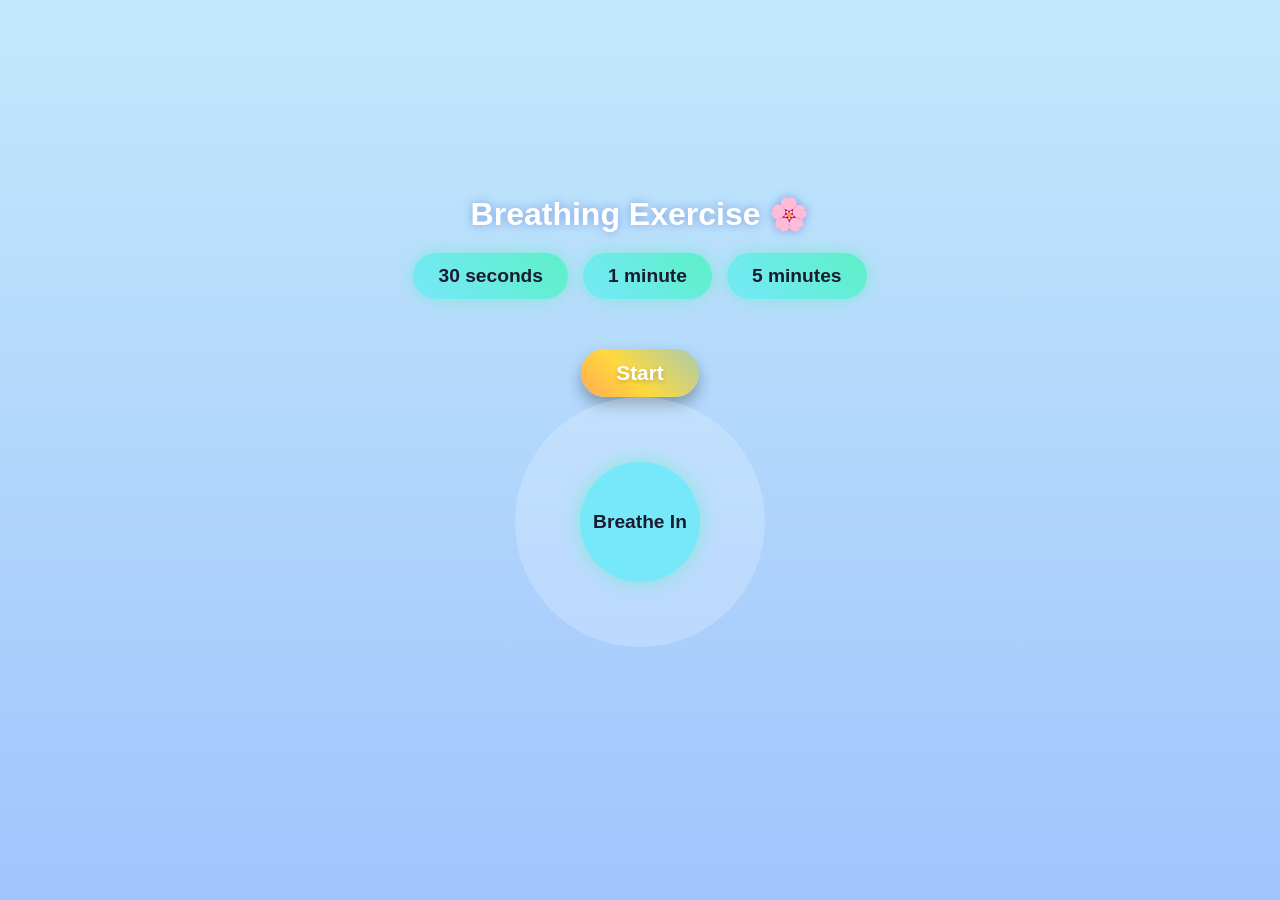
<file: mp2_web/static/games/breathing.html>
<!DOCTYPE html>
<html lang="en">
<head>
<meta charset="UTF-8">
<meta name="viewport" content="width=device-width, initial-scale=1.0">
<title>Breathing Exercise 🌸</title>
<style>
  body {
    margin: 0;
    font-family: "Poppins", sans-serif;
    display: flex;
    flex-direction: column;
    align-items: center;
    justify-content: center;
    background: linear-gradient(to top, #a1c4fd, #c2e9fb);
    height: 100vh;
    overflow: hidden;
  }

  h1 {
    font-size: 2em;
    color: #fff;
    text-shadow: 0 0 10px #7a9ee0;
    margin-bottom: 20px;
    text-align: center;
  }

  #options {
    display: flex;
    gap: 15px;
    margin-bottom: 30px;
  }

  .optionBtn {
    padding: 12px 25px;
    font-size: 1.2em;
    font-weight: 600;
    border: none;
    border-radius: 30px;
    background: linear-gradient(45deg, #76e8fa, #5cf0c6);
    color: #1b1b2f;
    cursor: pointer;
    box-shadow: 0 0 15px rgba(92, 240, 198, 0.6);
    transition: 0.3s;
  }

  .optionBtn:hover {
    transform: scale(1.1);
  }

  #circleContainer {
    width: 250px;
    height: 250px;
    display: flex;
    align-items: center;
    justify-content: center;
    border-radius: 50%;
    background: rgba(255,255,255,0.2);
    position: relative;
  }

 #circle {
  width: 100px;
  height: 100px;
  background: #76e8fa;
  border-radius: 50%;
  transition: all 4s ease-in-out;
  display: flex;
  align-items: center;
  justify-content: center;
  font-size: 1.2em;
  color: #1b1b2f;
  font-weight: bold;
  box-shadow: 0 0 20px rgba(92, 240, 198,0.6);
  text-align: center; /* ensure text is centered */
  line-height: normal; /* remove fixed line-height */
  padding: 10px; /* optional: gives space inside circle */
}


  #timerText {
    margin-top: 20px;
    font-size: 1.5em;
    color: #fff;
    text-shadow: 0 0 10px #5cf0c6;
  }

  #startBtn {
    margin-top: 20px;
    padding: 12px 35px;
    font-size: 1.3em;
    font-weight: 700;
    border: none;
    border-radius: 50px;
    background: linear-gradient(45deg, #ff6b6b, #ffd93d, #6bc1ff, #ff6b6b);
    background-size: 300% 300%;
    color: #fff;
    cursor: pointer;
    box-shadow: 0 8px 15px rgba(0,0,0,0.3);
    transition: 0.3s;
    text-shadow: 0 2px 5px rgba(0,0,0,0.2);
    animation: gradientAnimation 5s ease infinite;
  }

  #startBtn:hover {
    transform: scale(1.1);
    box-shadow: 0 12px 20px rgba(0,0,0,0.4);
  }

  @keyframes gradientAnimation {
    0% { background-position: 0% 50%; }
    50% { background-position: 100% 50%; }
    100% { background-position: 0% 50%; }
  }

  #message {
    margin-top: 20px;
    font-size: 1.2em;
    font-weight: bold;
    color: #fff;
    text-align: center;
    min-height: 40px;
    text-shadow: 0 0 10px #7a9ee0;
  }
</style>
</head>
<body>

<h1>Breathing Exercise 🌸</h1>
<div id="options">
  <button class="optionBtn" data-time="30">30 seconds</button>
  <button class="optionBtn" data-time="60">1 minute</button>
  <button class="optionBtn" data-time="300">5 minutes</button>
</div>
<button id="startBtn">Start</button>

<div id="circleContainer">
  <div id="circle">Breathe In</div>
</div>

<div id="timerText"></div>
<div id="message"></div>

<script>
const options = document.querySelectorAll(".optionBtn");
const startBtn = document.getElementById("startBtn");
const circle = document.getElementById("circle");
const timerText = document.getElementById("timerText");
const message = document.getElementById("message");

let totalTime = 30;
let interval;

options.forEach(btn => {
  btn.addEventListener("click", () => {
    totalTime = parseInt(btn.dataset.time);
    message.textContent = `Selected ${btn.textContent}. Click Start to begin.`;
  });
});

function startBreathing() {
  startBtn.disabled = true;
  let timeLeft = totalTime;
  timerText.textContent = `Time Left: ${timeLeft}s`;
  message.textContent = "Follow the circle to breathe slowly...";

  let breatheIn = true; // start with breathe in
  circle.style.width = "100px";
  circle.style.height = "100px";
  circle.textContent = "Breathe In";

  interval = setInterval(() => {
    // Toggle circle size for inhale/exhale
    if(breatheIn){
      circle.style.width = "200px";
      circle.style.height = "200px";
      circle.textContent = "Breathe Out";
      breatheIn = false;
    } else {
      circle.style.width = "100px";
      circle.style.height = "100px";
      circle.textContent = "Breathe In";
      breatheIn = true;
    }

    timeLeft -= 4; // each cycle 4s approx
    if(timeLeft <= 0){
      clearInterval(interval);
      timerText.textContent = "Time's Up!";
      circle.style.width = "100px";
      circle.style.height = "100px";
      circle.textContent = "";
      message.textContent = "✨ Great job! Feel relaxed and calm. ✨";
      startBtn.disabled = false;
    } else {
      timerText.textContent = `Time Left: ${timeLeft}s`;
    }
  }, 4000);
}

startBtn.addEventListener("click", startBreathing);
</script>

</body>
</html>
</file>
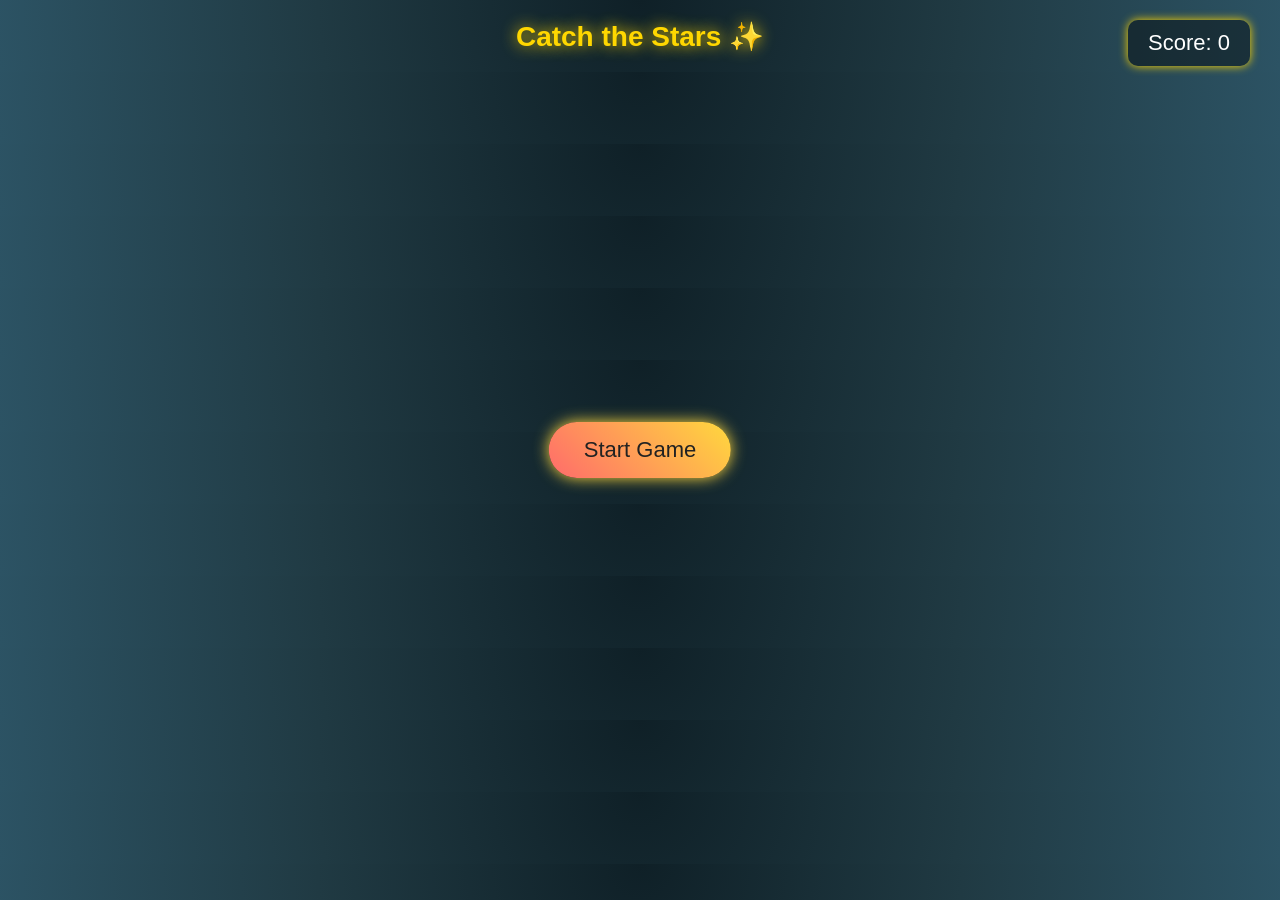
<file: mp2_web/static/games/catch_star.html>
<!DOCTYPE html>
<html lang="en">
<head>
  <meta charset="UTF-8">
  <meta name="viewport" content="width=device-width, initial-scale=1.0">
  <title>Catch the Stars ✨</title>
  <style>
    body {
      margin: 0;
      overflow: hidden;
      background: radial-gradient(circle at top, #0f2027, #203a43, #2c5364);
      font-family: 'Poppins', sans-serif;
      color: white;
      text-align: center;
    }

    h1 {
      margin-top: 20px;
      font-size: 28px;
      color: #ffd700;
      text-shadow: 0 0 15px #ffd700;
    }

    #score {
      position: absolute;
      top: 20px;
      right: 30px;
      font-size: 22px;
      background: rgba(0, 0, 0, 0.4);
      padding: 10px 20px;
      border-radius: 10px;
      box-shadow: 0 0 10px #ffd700;
    }

    #startBtn {
      position: absolute;
      top: 50%;
      left: 50%;
      transform: translate(-50%, -50%);
      background: linear-gradient(45deg, #ff6b6b, #ffd93d);
      color: #222;
      border: none;
      font-size: 22px;
      padding: 15px 35px;
      border-radius: 30px;
      cursor: pointer;
      box-shadow: 0 0 15px #ffd93d;
      transition: 0.3s;
    }

    #startBtn:hover {
      transform: translate(-50%, -50%) scale(1.1);
      box-shadow: 0 0 25px #ff6b6b;
    }

    .star {
      position: absolute;
      width: 25px;
      height: 25px;
      background: radial-gradient(circle, #fffacd, #ffd700);
      border-radius: 50%;
      box-shadow: 0 0 15px #ffd700;
      animation: fall linear;
    }

    @keyframes fall {
      from { transform: translateY(-50px); opacity: 1; }
      to { transform: translateY(100vh); opacity: 0; }
    }
  </style>
</head>
<body>
  <h1>Catch the Stars ✨</h1>
  <div id="score">Score: 0</div>
  <button id="startBtn">Start Game</button>

  <script>
    const scoreDisplay = document.getElementById('score');
    const startBtn = document.getElementById('startBtn');
    let score = 0;
    let gameInterval;

    function createStar() {
      const star = document.createElement('div');
      star.classList.add('star');
      star.style.left = Math.random() * window.innerWidth + 'px';
      star.style.animationDuration = (2 + Math.random() * 3) + 's';
      document.body.appendChild(star);

      star.addEventListener('mouseover', () => {
        score++;
        scoreDisplay.textContent = 'Score: ' + score;
        star.remove();
      });

      star.addEventListener('animationend', () => {
        star.remove();
      });
    }

    function startGame() {
      score = 0;
      scoreDisplay.textContent = 'Score: 0';
      startBtn.style.display = 'none';
      gameInterval = setInterval(createStar, 500);

      setTimeout(() => {
        clearInterval(gameInterval);
        startBtn.textContent = 'Play Again';
        startBtn.style.display = 'block';
      }, 20000); // 20 seconds game duration
    }

    startBtn.addEventListener('click', startGame);
  </script>
</body>
</html>
</file>
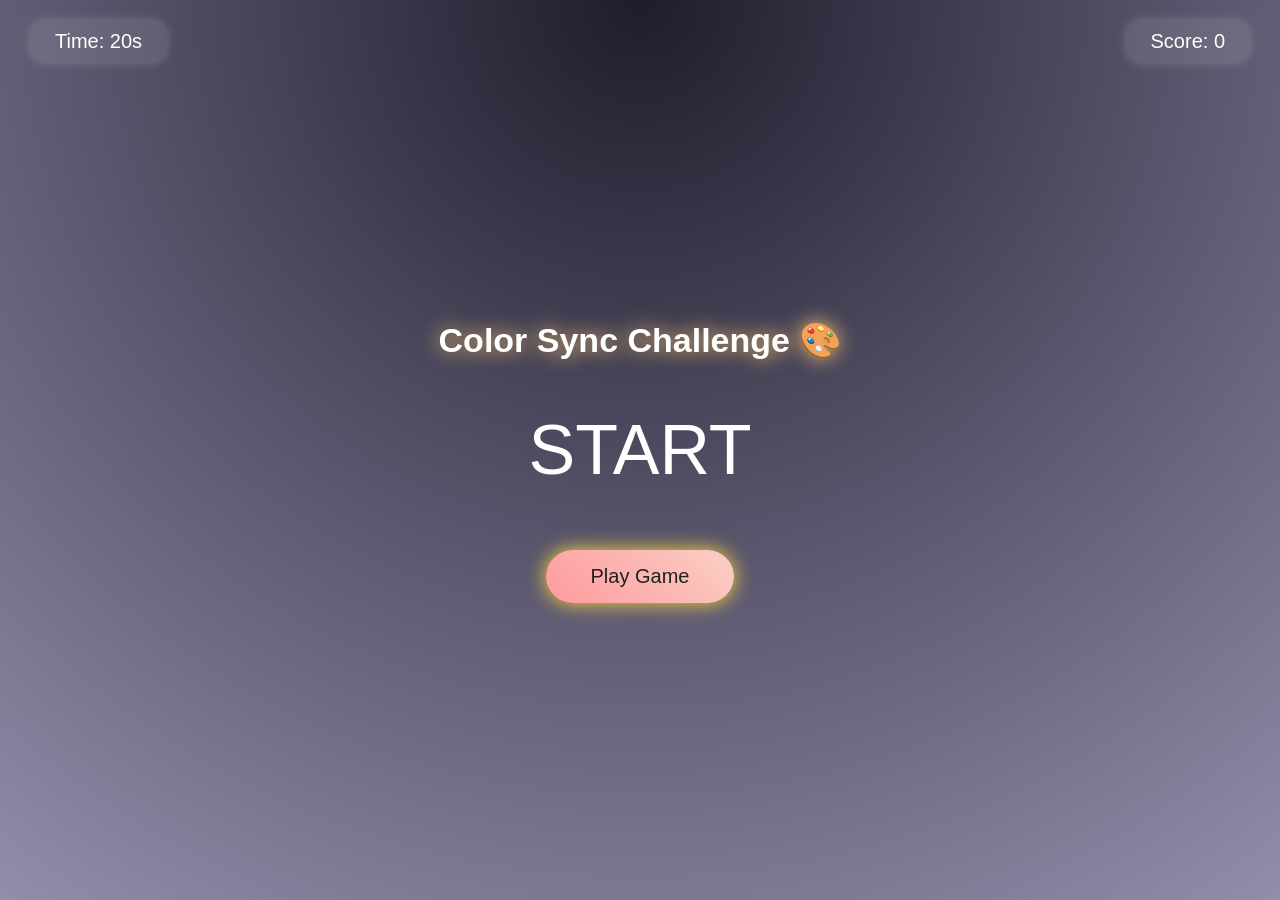
<file: mp2_web/static/games/colour_match.html>
<!DOCTYPE html>
<html lang="en">
<head>
<meta charset="UTF-8" />
<meta name="viewport" content="width=device-width, initial-scale=1.0" />
<title>Color Sync Challenge 🎨</title>
<style>
  body {
    margin: 0;
    height: 100vh;
    display: flex;
    flex-direction: column;
    align-items: center;
    justify-content: center;
    background: radial-gradient(circle at top, #1f1c2c, #928dab);
    font-family: "Poppins", sans-serif;
    color: white;
    overflow: hidden;
  }

  h1 {
    font-size: 34px;
    margin-bottom: 10px;
    text-shadow: 0 0 20px #ffcc70;
  }

  #score, #timer {
    position: absolute;
    top: 20px;
    font-size: 20px;
    padding: 10px 25px;
    background: rgba(255,255,255,0.1);
    border-radius: 15px;
    box-shadow: 0 0 10px rgba(255,255,255,0.2);
  }

  #score { right: 30px; }
  #timer { left: 30px; }

  #word {
    font-size: 70px;
    margin: 40px 0;
    transition: color 0.2s ease;
  }

  #colorButtons {
    display: flex;
    flex-wrap: wrap;
    justify-content: center;
    gap: 25px;
  }

  .colorBtn {
    width: 80px;
    height: 80px;
    border-radius: 50%;
    border: none;
    cursor: pointer;
    box-shadow: 0 0 20px rgba(255,255,255,0.4);
    transition: transform 0.2s, box-shadow 0.2s;
  }

  .colorBtn:hover {
    transform: scale(1.1);
    box-shadow: 0 0 30px rgba(255,255,255,0.7);
  }

  #startBtn {
    margin-top: 20px;
    background: linear-gradient(45deg, #ff9a9e, #fad0c4);
    border: none;
    padding: 15px 45px;
    border-radius: 30px;
    font-size: 20px;
    color: #222;
    cursor: pointer;
    box-shadow: 0 0 20px #ffd93d;
    transition: 0.3s;
  }

  #startBtn:hover {
    transform: scale(1.1);
    box-shadow: 0 0 30px #ff9a9e;
  }

  #endMessage {
    display: none;
    margin-top: 25px;
    font-size: 24px;
    color: #ffd93d;
    text-shadow: 0 0 15px #ff9a9e;
  }
</style>
</head>
<body>

  <h1>Color Sync Challenge 🎨</h1>
  <div id="timer">Time: 20s</div>
  <div id="score">Score: 0</div>
  <div id="word">START</div>
  <div id="colorButtons"></div>
  <button id="startBtn">Play Game</button>
  <div id="endMessage"></div>

  <audio id="correctSound" src="https://actions.google.com/sounds/v1/cartoon/wood_plank_flicks.ogg"></audio>
  <audio id="wrongSound" src="https://actions.google.com/sounds/v1/cartoon/clang_and_wobble.ogg"></audio>

<script>
const colors = [
  { name: "RED", color: "#ff4b5c" },
  { name: "BLUE", color: "#1e90ff" },
  { name: "GREEN", color: "#32cd32" },
  { name: "YELLOW", color: "#ffd93d" },
  { name: "PURPLE", color: "#a020f0" },
  { name: "ORANGE", color: "#ff7f50" }
];

const wordDisplay = document.getElementById("word");
const colorButtons = document.getElementById("colorButtons");
const scoreDisplay = document.getElementById("score");
const timerDisplay = document.getElementById("timer");
const startBtn = document.getElementById("startBtn");
const endMessage = document.getElementById("endMessage");
const correctSound = document.getElementById("correctSound");
const wrongSound = document.getElementById("wrongSound");

let score = 0;
let timeLeft = 20;
let gameInterval;
let currentAnswer = "";

function setupButtons() {
  colorButtons.innerHTML = "";
  colors.forEach(c => {
    const btn = document.createElement("button");
    btn.classList.add("colorBtn");
    btn.style.background = c.color;
    btn.addEventListener("click", () => handleChoice(c.name));
    colorButtons.appendChild(btn);
  });
}

function newRound() {
  const textColor = colors[Math.floor(Math.random() * colors.length)];
  const wordColor = colors[Math.floor(Math.random() * colors.length)];
  wordDisplay.textContent = textColor.name;
  wordDisplay.style.color = wordColor.color;
  currentAnswer = textColor.name;
}

function handleChoice(selected) {
  if (selected === currentAnswer) {
    score += 10;
    correctSound.currentTime = 0;
    correctSound.play();
  } else {
    score -= 5;
    wrongSound.currentTime = 0;
    wrongSound.play();
  }
  scoreDisplay.textContent = "Score: " + score;
  newRound();
}

function startGame() {
  score = 0;
  timeLeft = 20;
  startBtn.style.display = "none";
  endMessage.style.display = "none";
  setupButtons();
  scoreDisplay.textContent = "Score: 0";
  timerDisplay.textContent = "Time: 20s";
  newRound();
  gameInterval = setInterval(updateTimer, 1000);
}

function updateTimer() {
  timeLeft--;
  timerDisplay.textContent = "Time: " + timeLeft + "s";
  if (timeLeft <= 0) endGame();
}

function endGame() {
  clearInterval(gameInterval);
  colorButtons.innerHTML = "";
  wordDisplay.textContent = "Game Over!";
  endMessage.style.display = "block";
  endMessage.innerHTML = `🎯 Final Score: <b>${score}</b>`;
  startBtn.textContent = "Play Again";
  startBtn.style.display = "block";
}

startBtn.addEventListener("click", startGame);
</script>

</body>
</html>
</file>
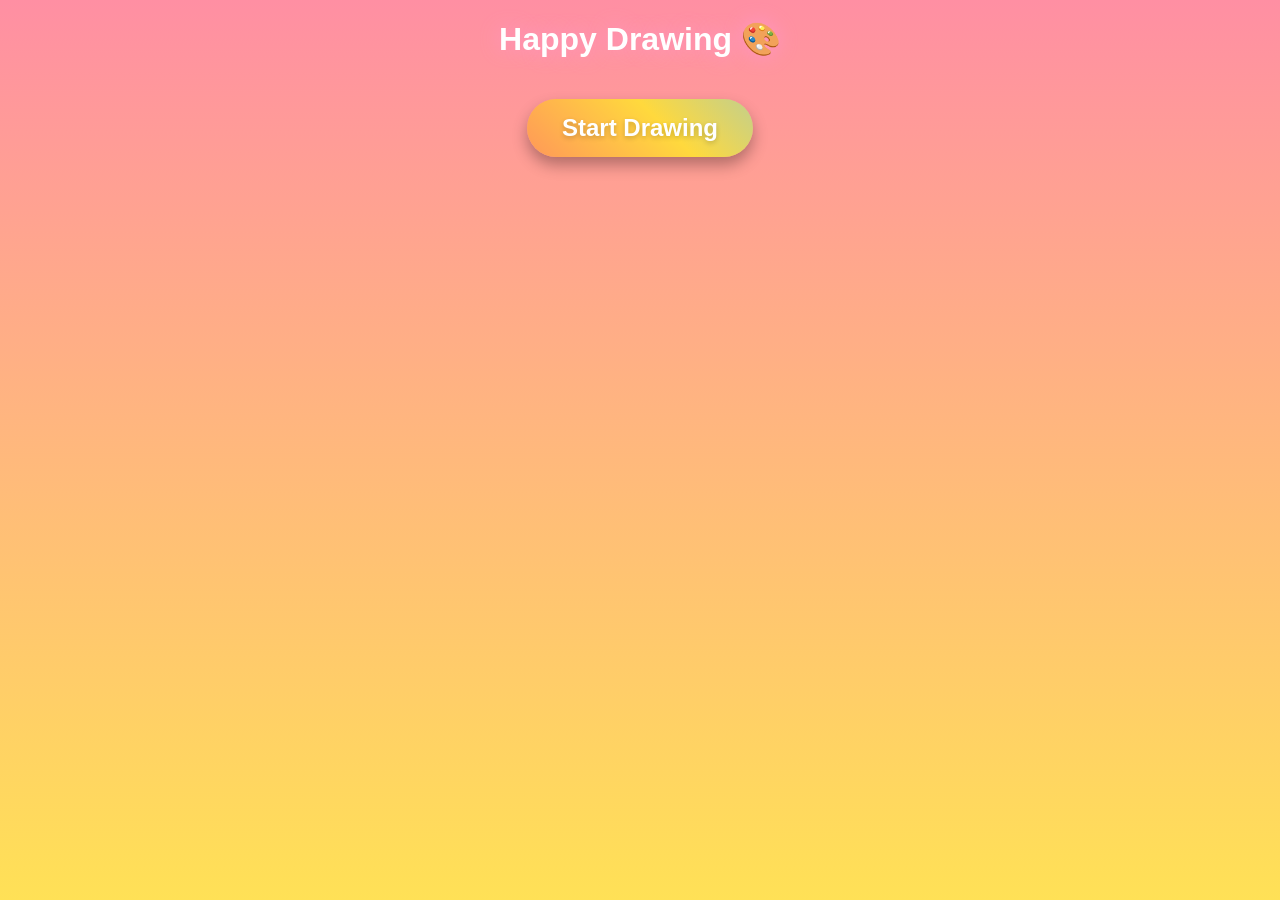
<file: mp2_web/static/games/draw.html>
<!DOCTYPE html>
<html lang="en">
<head>
<meta charset="UTF-8">
<meta name="viewport" content="width=device-width, initial-scale=1.0">
<title>Happy Drawing 🎨</title>
<style>
  body {
    margin: 0;
    font-family: "Poppins", sans-serif;
    display: flex;
    flex-direction: column;
    align-items: center;
    background: linear-gradient(to top, #ffe156, #ff8fa3);
    height: 100vh;
    overflow: hidden;
  }

  h1 {
    margin-top: 20px;
    font-size: 2em;
    color: #fff;
    text-shadow: 0 0 20px #ff96c7;
  }

  #gameContainer {
    position: relative;
    width: 500px;
    height: 400px;
    margin-top: 20px;
    border: 3px solid #fff;
    border-radius: 15px;
    background: #fff;
  }

  #canvas {
    width: 100%;
    height: 100%;
    cursor: crosshair;
    border-radius: 15px;
  }

  #tools {
    margin-top: 15px;
    display: flex;
    gap: 10px;
    flex-wrap: wrap;
    justify-content: center;
  }

  .colorBtn, #eraserBtn, #finishBtn {
    padding: 10px 20px;
    border: none;
    border-radius: 20px;
    font-weight: 600;
    cursor: pointer;
    box-shadow: 0 0 10px rgba(0,0,0,0.3);
    transition: 0.2s;
  }

  .colorBtn { color: #fff; }
  .colorBtn:hover, #eraserBtn:hover, #finishBtn:hover { transform: scale(1.1); }

  #feedback {
    margin-top: 15px;
    font-size: 1.5em;
    font-weight: bold;
    color: #fff;
    text-shadow: 0 0 10px #ff7f50;
    min-height: 40px;
  }
#startBtn {
  margin-top: 20px;
  padding: 15px 35px;
  font-size: 1.5em;
  font-weight: 700;
  border: none;
  border-radius: 50px;
  background: linear-gradient(45deg, #ff6b6b, #ffd93d, #6bc1ff, #ff6b6b);
  background-size: 300% 300%;
  color: #fff;
  cursor: pointer;
  box-shadow: 0 8px 15px rgba(0,0,0,0.3);
  transition: 0.3s;
  text-shadow: 0 2px 5px rgba(0,0,0,0.2);
  animation: gradientAnimation 5s ease infinite;
}

#startBtn:hover {
  transform: scale(1.1);
  box-shadow: 0 12px 20px rgba(0,0,0,0.4);
}

/* Animated gradient */
@keyframes gradientAnimation {
  0% { background-position: 0% 50%; }
  50% { background-position: 100% 50%; }
  100% { background-position: 0% 50%; }
}
</style>
</head>
<body>

<h1>Happy Drawing 🎨</h1>
<button id="startBtn">Start Drawing</button>

<div id="gameContainer" style="display:none;">
  <canvas id="canvas"></canvas>
</div>

<div id="tools" style="display:none;">
  <button class="colorBtn" style="background:#ff4d4d" data-color="#ff4d4d">Red</button>
  <button class="colorBtn" style="background:#4dff88" data-color="#4dff88">Green</button>
  <button class="colorBtn" style="background:#4d88ff" data-color="#4d88ff">Blue</button>
  <button class="colorBtn" style="background:#ffd633" data-color="#ffd633">Yellow</button>
  <button id="eraserBtn">Eraser</button>
  <button id="finishBtn">Finish</button>
</div>

<div id="feedback"></div>

<script>
const startBtn = document.getElementById("startBtn");
const gameContainer = document.getElementById("gameContainer");
const tools = document.getElementById("tools");
const canvas = document.getElementById("canvas");
const ctx = canvas.getContext("2d");
const colorBtns = document.querySelectorAll(".colorBtn");
const eraserBtn = document.getElementById("eraserBtn");
const finishBtn = document.getElementById("finishBtn");
const feedback = document.getElementById("feedback");

let drawing = false;
let currentColor = "#ff4d4d";
let lineWidth = 5;

// Resize canvas
canvas.width = 500;
canvas.height = 400;

// Start game
startBtn.addEventListener("click", () => {
  startBtn.style.display = "none";
  gameContainer.style.display = "block";
  tools.style.display = "flex";
});

// Drawing functions
canvas.addEventListener("mousedown", e => { drawing = true; ctx.beginPath(); ctx.moveTo(e.offsetX, e.offsetY); });
canvas.addEventListener("mousemove", e => {
  if(drawing){
    ctx.lineTo(e.offsetX, e.offsetY);
    ctx.strokeStyle = currentColor;
    ctx.lineWidth = lineWidth;
    ctx.lineCap = "round";
    ctx.stroke();
  }
});
canvas.addEventListener("mouseup", () => drawing = false);
canvas.addEventListener("mouseout", () => drawing = false);

// Color selection
colorBtns.forEach(btn => {
  btn.addEventListener("click", () => {
    currentColor = btn.dataset.color;
    lineWidth = 5;
  });
});

// Eraser
eraserBtn.addEventListener("click", () => {
  currentColor = "#fff";
  lineWidth = 15;
});

// Finish drawing
finishBtn.addEventListener("click", () => {
  const messages = ["Great Drawing! 😄", "Wonderful! 🌟", "Excellent! 🎉", "Amazing! 🖌️"];
  const msg = messages[Math.floor(Math.random() * messages.length)];
  feedback.textContent = msg;
});
</script>

</body>
</html>
</file>
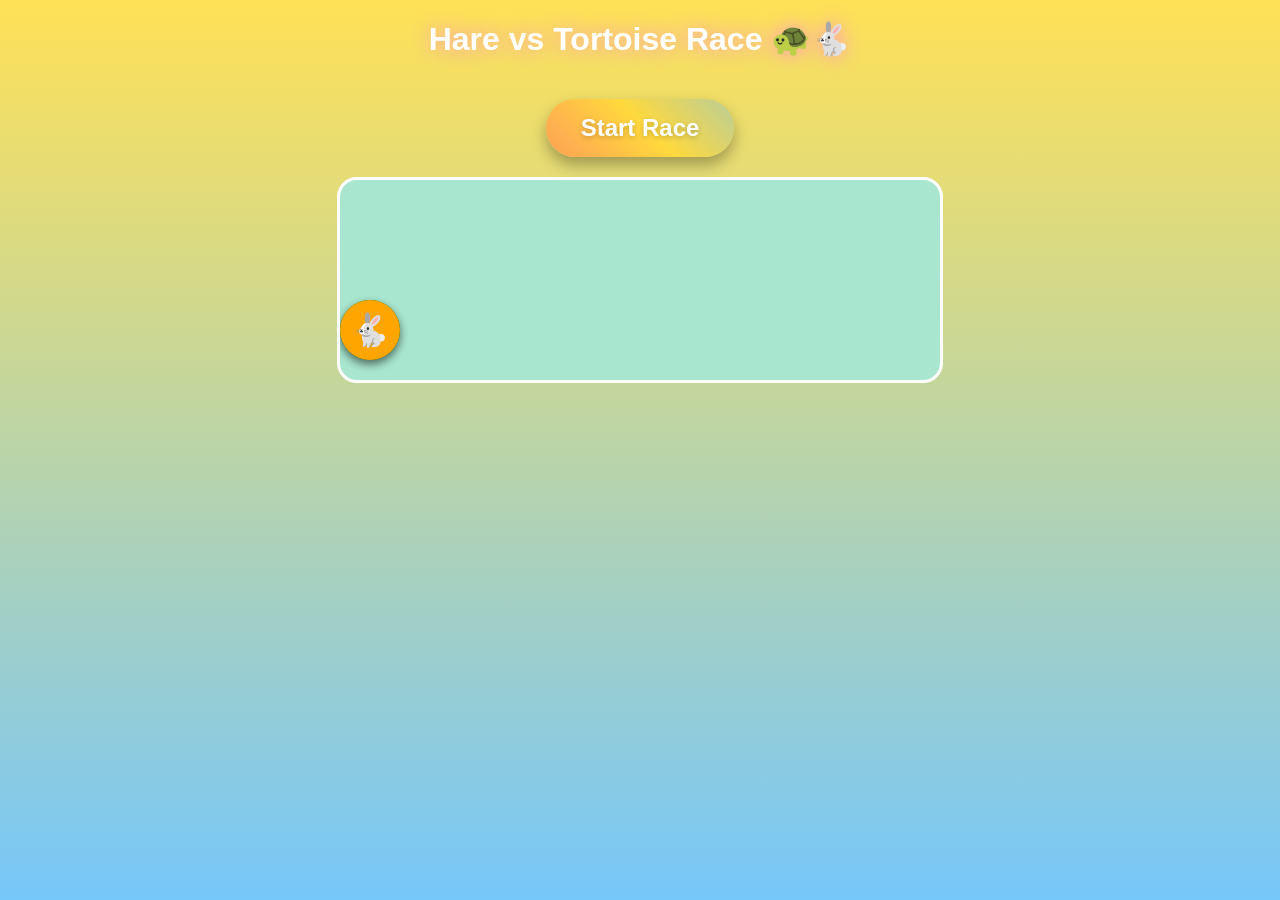
<file: mp2_web/static/games/hare_vs_tort.html>
<!DOCTYPE html>
<html lang="en">
<head>
<meta charset="UTF-8">
<meta name="viewport" content="width=device-width, initial-scale=1.0">
<title>Hare vs Tortoise Race 🐢🐇</title>
<style>
  body {
    margin: 0;
    font-family: "Poppins", sans-serif;
    display: flex;
    flex-direction: column;
    align-items: center;
    background: linear-gradient(to top, #76c7fa, #ffe156);
    height: 100vh;
  }

  h1 {
    margin-top: 20px;
    font-size: 2em;
    color: #fff;
    text-shadow: 0 0 20px #ff96c7;
  }

  #gameContainer {
    position: relative;
    width: 600px;
    height: 200px;
    border: 3px solid #fff;
    border-radius: 20px;
    margin-top: 20px;
    background: #a8e6cf;
    overflow: hidden;
  }

  .runner {
    position: absolute;
    bottom: 20px;
    width: 60px;
    height: 60px;
    border-radius: 50%;
    text-align: center;
    line-height: 60px;
    font-size: 2em;
    box-shadow: 0 4px 8px rgba(0,0,0,0.3);
  }

  #tortoise {
    background: green;
    left: 0;
  }

  #hare {
    background: orange;
    left: 0;
  }

  #startBtn {
    margin-top: 20px;
    padding: 15px 35px;
    font-size: 1.5em;
    font-weight: 700;
    border: none;
    border-radius: 50px;
    background: linear-gradient(45deg, #ff6b6b, #ffd93d, #6bc1ff, #ff6b6b);
    background-size: 300% 300%;
    color: #fff;
    cursor: pointer;
    box-shadow: 0 8px 15px rgba(0,0,0,0.3);
    transition: 0.3s;
    text-shadow: 0 2px 5px rgba(0,0,0,0.2);
    animation: gradientAnimation 5s ease infinite;
  }

  #startBtn:hover {
    transform: scale(1.1);
    box-shadow: 0 12px 20px rgba(0,0,0,0.4);
  }

  @keyframes gradientAnimation {
    0% { background-position: 0% 50%; }
    50% { background-position: 100% 50%; }
    100% { background-position: 0% 50%; }
  }

  #message {
    margin-top: 20px;
    font-size: 1.5em;
    font-weight: bold;
    color: #fff;
    text-align: center;
    text-shadow: 0 0 15px #ff96c7;
    min-height: 40px;
  }
</style>
</head>
<body>

<h1>Hare vs Tortoise Race 🐢🐇</h1>
<button id="startBtn">Start Race</button>

<div id="gameContainer">
  <div id="tortoise" class="runner">🐢</div>
  <div id="hare" class="runner">🐇</div>
</div>

<div id="message"></div>

<script>
const startBtn = document.getElementById("startBtn");
const tortoise = document.getElementById("tortoise");
const hare = document.getElementById("hare");
const message = document.getElementById("message");
const gameContainer = document.getElementById("gameContainer");

let tortoiseX = 0;
let hareX = 0;
let raceInterval;
let tortoiseSpeed = 0;
let raceStarted = false;

function startRace() {
  startBtn.style.display = "none";
  message.textContent = "";
  tortoiseX = 0;
  hareX = 0;
  tortoise.style.left = "0px";
  hare.style.left = "0px";
  raceStarted = true;

  // Hare speed (slightly random each frame)
  const hareBaseSpeed = 3;

  raceInterval = setInterval(() => {
    // Hare moves automatically
    hareX += hareBaseSpeed + Math.random(); // hare sometimes slows or speeds
    hare.style.left = hareX + "px";

    // Tortoise moves according to user input
    tortoiseX += tortoiseSpeed;
    tortoise.style.left = tortoiseX + "px";

    // Check finish line
    const finishLine = gameContainer.clientWidth - 60; // runner width
    if(tortoiseX >= finishLine || hareX >= finishLine){
      clearInterval(raceInterval);
      raceStarted = false;

      if(tortoiseX >= hareX){
        message.innerHTML = "🏆 Slow and steady wins the race!<br> You can do anything and everything, just be calm! 🌟";
      } else {
        message.innerHTML = "😊❤️ No problem... try again!";
      }
      startBtn.style.display = "block";
    }
  }, 20);
}

// Handle tortoise movement with spacebar
document.addEventListener("keydown", (e) => {
  if(raceStarted && e.code === "Space"){
    tortoiseSpeed = 5; // move fast while holding space
  }
});
document.addEventListener("keyup", (e) => {
  if(e.code === "Space"){
    tortoiseSpeed = 0;
  }
});

startBtn.addEventListener("click", startRace);
</script>

</body>
</html>
</file>
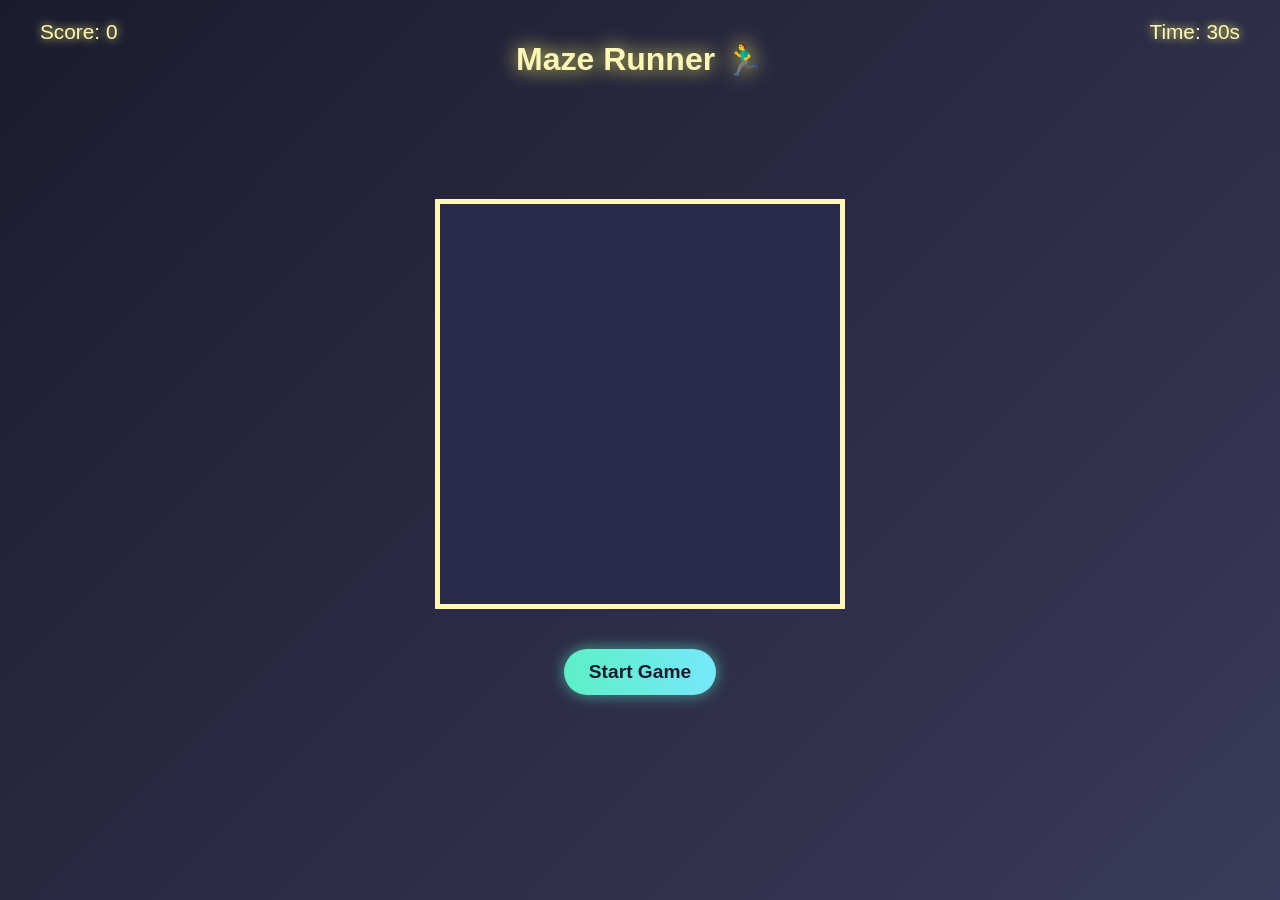
<file: mp2_web/static/games/maze_runner.html>
<!DOCTYPE html>
<html lang="en">
<head>
<meta charset="UTF-8">
<meta name="viewport" content="width=device-width, initial-scale=1.0">
<title>Maze Runner Game</title>
<style>
  body {
    margin: 0;
    font-family: "Poppins", sans-serif;
    display: flex;
    flex-direction: column;
    align-items: center;
    justify-content: flex-start;
    background: linear-gradient(135deg, #1b1b2f, #3a3a5a);
    color: #fff;
    height: 100vh;
    overflow: hidden;
  }

  h1 {
    margin-top: 40px;
    font-size: 2em;
    color: #fff7b5;
    text-shadow: 0 0 20px #fff96a;
  }

  #score, #timer {
    position: absolute;
    top: 20px;
    font-size: 1.3em;
    color: #fff7b5;
    text-shadow: 0 0 10px #fff96a;
  }
  #score { left: 40px; }
  #timer { right: 40px; }

  #gameContainer {
    position: relative;
    margin-top: 100px;
    width: 400px;
    height: 400px;
    border: 5px solid #fff7b5;
    background-color: #2a2a4a;
    display: grid;
    grid-template-columns: repeat(10, 1fr);
    grid-template-rows: repeat(10, 1fr);
  }

  .cell {
    border: 1px solid rgba(255,255,255,0.1);
    width: 100%;
    height: 100%;
    box-sizing: border-box;
  }

  .wall { background-color: #555; }
  .player { background-color: #5cf0c6; }
  .goal { background-color: #ffe156; }

  #startBtn {
    margin-top: 40px;
    padding: 12px 25px;
    font-size: 1.2em;
    border: none;
    border-radius: 30px;
    background: linear-gradient(90deg, #5cf0c6, #76e8fa);
    color: #1b1b2f;
    font-weight: 600;
    cursor: pointer;
    box-shadow: 0 0 15px rgba(92, 240, 198, 0.6);
    transition: 0.3s;
  }

  #startBtn:hover { transform: scale(1.05); }
</style>
</head>
<body>

<h1>Maze Runner 🏃‍♂️</h1>
<div id="score">Score: 0</div>
<div id="timer">Time: 30s</div>
<div id="gameContainer"></div>
<button id="startBtn">Start Game</button>

<script>
const gameContainer = document.getElementById("gameContainer");
const startBtn = document.getElementById("startBtn");
const scoreText = document.getElementById("score");
const timerText = document.getElementById("timer");

const ROWS = 10;
const COLS = 10;
let grid = [];
let playerPos = {x:0, y:0};
let goalPos = {x:9, y:9};
let score = 0;
let roundTimer;
let timeLimit = 30; // seconds

// Simple maze layout: 0 = empty, 1 = wall
const maze = [
  [0,1,0,0,0,0,0,0,0,0],
  [0,1,0,1,1,1,1,1,1,0],
  [0,0,0,0,0,0,0,0,1,0],
  [1,1,1,1,1,0,1,0,1,0],
  [0,0,0,0,1,0,1,0,0,0],
  [0,1,1,0,1,0,1,1,1,0],
  [0,0,1,0,0,0,0,0,1,0],
  [0,0,1,1,1,1,1,0,1,0],
  [0,0,0,0,0,0,0,0,1,0],
  [0,1,1,1,1,1,1,1,1,0],
];

function createGrid() {
  gameContainer.innerHTML = '';
  grid = [];
  for(let r=0;r<ROWS;r++){
    let row = [];
    for(let c=0;c<COLS;c++){
      const cell = document.createElement('div');
      cell.classList.add('cell');
      if(maze[r][c] === 1) cell.classList.add('wall');
      gameContainer.appendChild(cell);
      row.push(cell);
    }
    grid.push(row);
  }
  grid[playerPos.y][playerPos.x].classList.add('player');
  grid[goalPos.y][goalPos.x].classList.add('goal');
}

function startGame() {
  playerPos = {x:0, y:0};
  score = 0;
  scoreText.textContent = `Score: ${score}`;
  startBtn.style.display = 'none';
  createGrid();
  startRoundTimer(timeLimit);
}

function movePlayer(dx, dy){
  const newX = playerPos.x + dx;
  const newY = playerPos.y + dy;
  if(newX < 0 || newX >= COLS || newY < 0 || newY >= ROWS) return;
  if(maze[newY][newX] === 1) return;

  grid[playerPos.y][playerPos.x].classList.remove('player');
  playerPos = {x: newX, y: newY};
  grid[playerPos.y][playerPos.x].classList.add('player');

  if(playerPos.x === goalPos.x && playerPos.y === goalPos.y){
    clearInterval(roundTimer);
    score++;
    scoreText.textContent = `Score: ${score}`;
    alert(`🏆 You reached the goal! Score: ${score}`);
    startBtn.style.display = 'block';
  }
}

function startRoundTimer(seconds){
  let timeLeft = seconds;
  timerText.textContent = `Time: ${timeLeft}s`;
  clearInterval(roundTimer);

  roundTimer = setInterval(() => {
    timeLeft--;
    timerText.textContent = `Time: ${timeLeft}s`;
    if(timeLeft <= 0){
      clearInterval(roundTimer);
      alert(`⏰ Time's up! Final Score: ${score}`);
      startBtn.style.display = 'block';
    }
  }, 1000);
}

document.addEventListener('keydown', e=>{
  if(startBtn.style.display === 'block') return; // game not started
  switch(e.key){
    case 'ArrowUp': movePlayer(0,-1); break;
    case 'ArrowDown': movePlayer(0,1); break;
    case 'ArrowLeft': movePlayer(-1,0); break;
    case 'ArrowRight': movePlayer(1,0); break;
  }
});

startBtn.addEventListener('click', startGame);
</script>

</body>
</html>
</file>
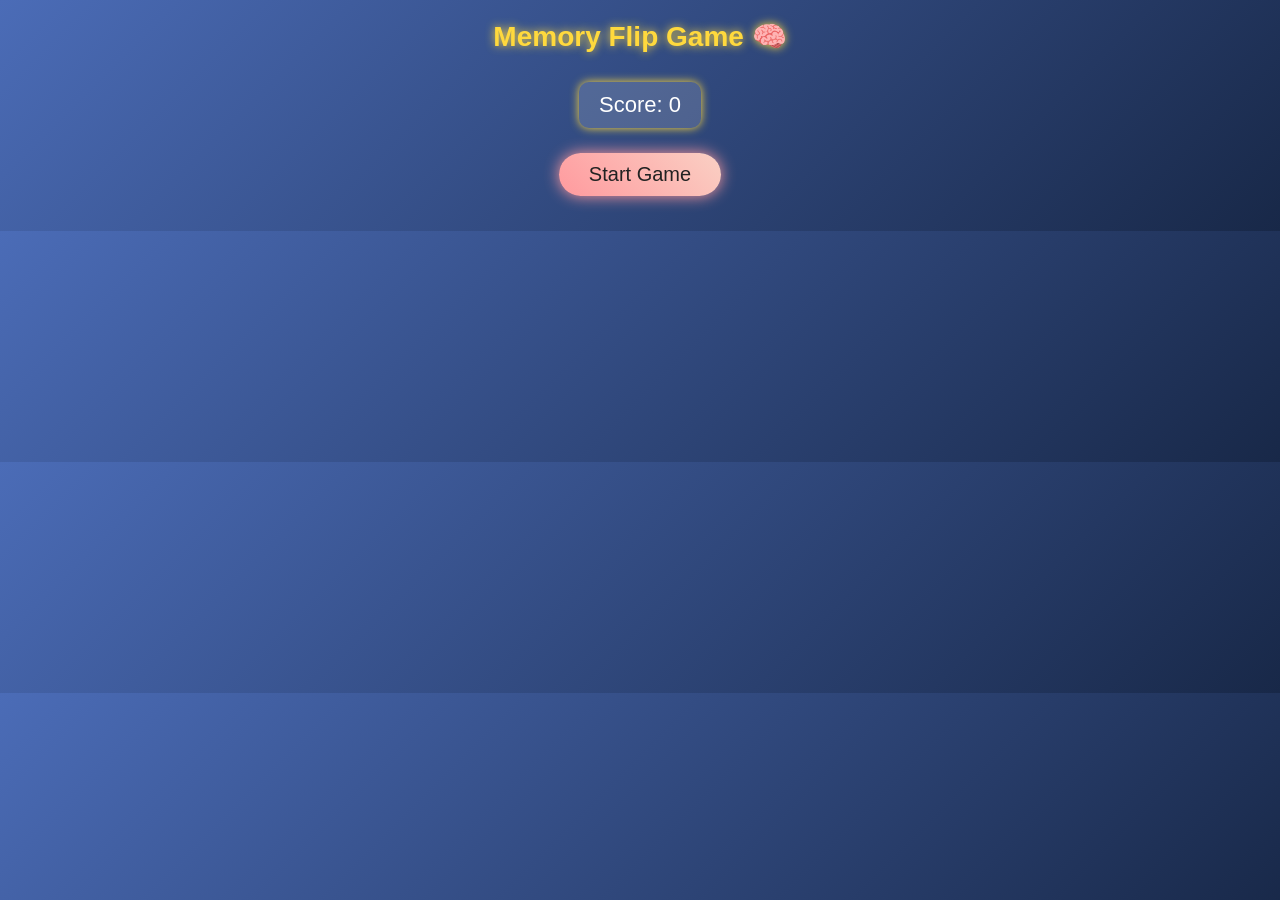
<file: mp2_web/static/games/memory_flip.html>
<!DOCTYPE html>
<html lang="en">
<head>
  <meta charset="UTF-8">
  <meta name="viewport" content="width=device-width, initial-scale=1.0">
  <title>Memory Flip Game 🧠</title>
  <style>
    body {
      margin: 0;
      background: linear-gradient(135deg, #4b6cb7, #182848);
      font-family: 'Poppins', sans-serif;
      display: flex;
      flex-direction: column;
      align-items: center;
      color: white;
      overflow: hidden;
    }

    h1 {
      margin-top: 20px;
      font-size: 28px;
      color: #ffd93d;
      text-shadow: 0 0 10px #ffd93d;
    }

    #score {
      font-size: 22px;
      margin: 10px;
      background: rgba(255, 255, 255, 0.15);
      padding: 10px 20px;
      border-radius: 10px;
      box-shadow: 0 0 10px #ffd93d;
    }

    #startBtn {
      margin: 15px;
      background: linear-gradient(45deg, #ff9a9e, #fad0c4);
      color: #222;
      font-size: 20px;
      padding: 10px 30px;
      border: none;
      border-radius: 30px;
      cursor: pointer;
      box-shadow: 0 0 15px #ff9a9e;
      transition: 0.3s;
    }

    #startBtn:hover {
      transform: scale(1.1);
      box-shadow: 0 0 25px #fad0c4;
    }

    .game-board {
      display: grid;
      grid-template-columns: repeat(4, 100px);
      grid-gap: 15px;
      justify-content: center;
      margin-top: 20px;
    }

    .card {
      width: 100px;
      height: 100px;
      background: #ffffff20;
      border-radius: 10px;
      perspective: 600px;
      cursor: pointer;
      position: relative;
    }

    .card-inner {
      position: absolute;
      width: 100%;
      height: 100%;
      transform-style: preserve-3d;
      transition: transform 0.6s;
    }

    .card.flipped .card-inner {
      transform: rotateY(180deg);
    }

    .card-front, .card-back {
      position: absolute;
      width: 100%;
      height: 100%;
      border-radius: 10px;
      backface-visibility: hidden;
    }

    .card-front {
      background: rgba(255, 255, 255, 0.2);
      display: flex;
      justify-content: center;
      align-items: center;
      font-size: 30px;
      color: #fff;
    }

    .card-back {
      background: #fff;
      color: #333;
      transform: rotateY(180deg);
      display: flex;
      justify-content: center;
      align-items: center;
      font-size: 30px;
      border: 3px solid #ffd93d;
      box-shadow: 0 0 10px #ffd93d;
    }

    #endMessage {
      display: none;
      margin-top: 20px;
      font-size: 24px;
      color: #ffecb3;
      text-shadow: 0 0 10px #ffd93d;
    }
  </style>
</head>
<body>
  <h1>Memory Flip Game 🧠</h1>
  <div id="score">Score: 0</div>
  <button id="startBtn">Start Game</button>
  <div class="game-board" id="gameBoard"></div>
  <div id="endMessage">🎉 Round Complete! Great Memory!</div>

  <script>
    const startBtn = document.getElementById('startBtn');
    const gameBoard = document.getElementById('gameBoard');
    const scoreDisplay = document.getElementById('score');
    const endMessage = document.getElementById('endMessage');
    let cards = [];
    let flippedCards = [];
    let score = 0;
    let matchedPairs = 0;

    const symbols = ['⭐','🌙','🌸','🍀','🔥','❄️','⚡','🌈'];

    function createBoard() {
      gameBoard.innerHTML = '';
      const allSymbols = [...symbols, ...symbols].sort(() => 0.5 - Math.random());
      allSymbols.forEach(symbol => {
        const card = document.createElement('div');
        card.classList.add('card');
        card.innerHTML = `
          <div class="card-inner">
            <div class="card-front">?</div>
            <div class="card-back">${symbol}</div>
          </div>`;
        gameBoard.appendChild(card);

        card.addEventListener('click', () => flipCard(card, symbol));
      });
    }

    function flipCard(card, symbol) {
      if (flippedCards.length < 2 && !card.classList.contains('flipped')) {
        card.classList.add('flipped');
        flippedCards.push({card, symbol});

        if (flippedCards.length === 2) {
          setTimeout(checkMatch, 700);
        }
      }
    }

    function checkMatch() {
      const [first, second] = flippedCards;

      if (first.symbol === second.symbol) {
        score += 10;
        matchedPairs++;
        first.card.style.pointerEvents = 'none';
        second.card.style.pointerEvents = 'none';
      } else {
        first.card.classList.remove('flipped');
        second.card.classList.remove('flipped');
      }

      flippedCards = [];
      scoreDisplay.textContent = 'Score: ' + score;

      if (matchedPairs === symbols.length) {
        endRound();
      }
    }

    function startGame() {
      score = 0;
      matchedPairs = 0;
      flippedCards = [];
      endMessage.style.display = 'none';
      scoreDisplay.textContent = 'Score: 0';
      startBtn.style.display = 'none';
      createBoard();
    }

    function endRound() {
      endMessage.style.display = 'block';
      startBtn.textContent = 'Play Again';
      startBtn.style.display = 'block';
    }

    startBtn.addEventListener('click', startGame);
  </script>
</body>
</html>
</file>
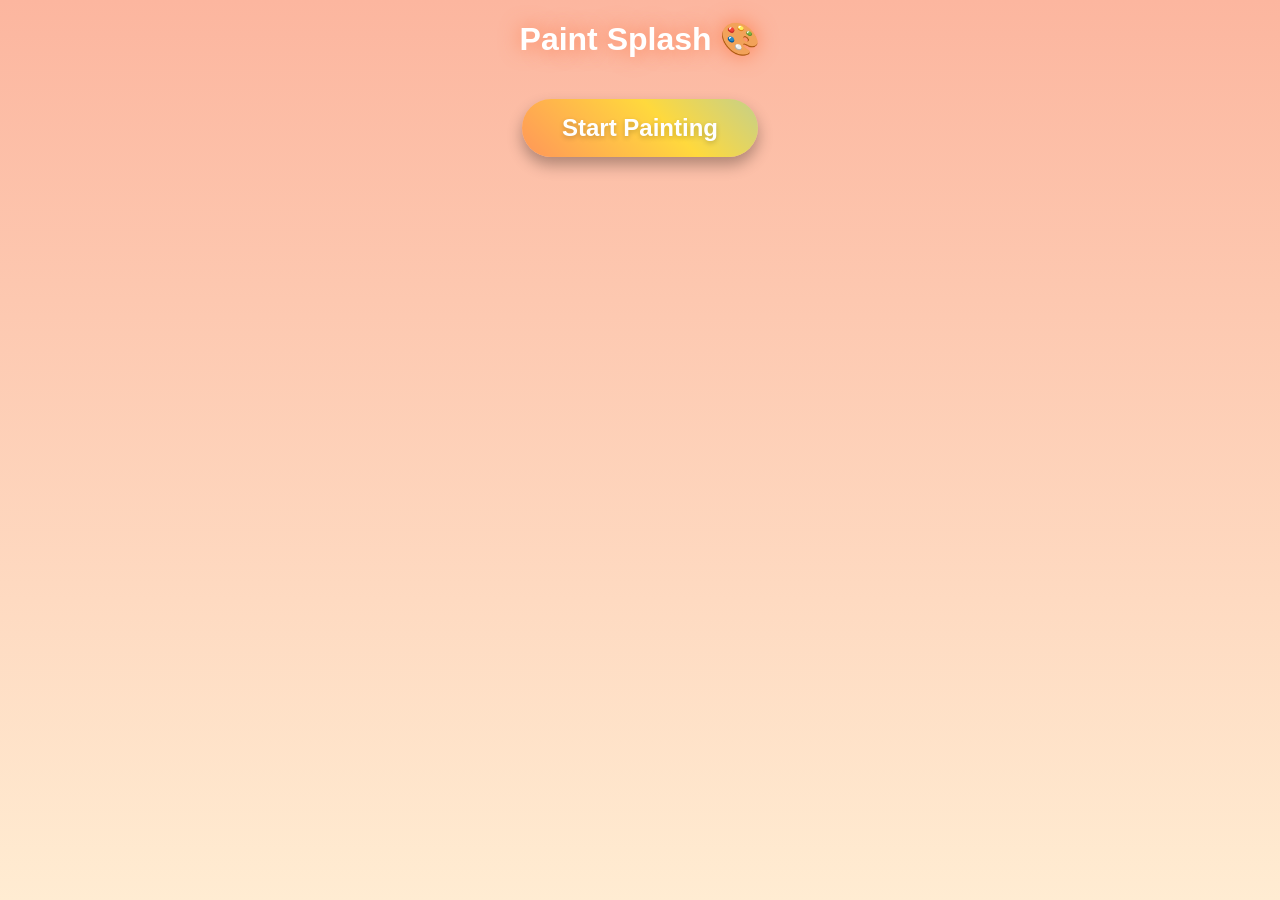
<file: mp2_web/static/games/paint.html>
<!DOCTYPE html>
<html lang="en">
<head>
<meta charset="UTF-8">
<meta name="viewport" content="width=device-width, initial-scale=1.0">
<title>Paint Splash 🎨</title>
<style>
  body {
    margin: 0;
    font-family: "Poppins", sans-serif;
    display: flex;
    flex-direction: column;
    align-items: center;
    background: linear-gradient(to top, #ffecd2, #fcb69f);
    height: 100vh;
    overflow: hidden;
  }

  h1 {
    margin-top: 20px;
    font-size: 2em;
    color: #fff;
    text-shadow: 0 0 20px #ff7f50;
  }

  #startBtn {
    margin-top: 20px;
    padding: 15px 40px;
    font-size: 1.5em;
    font-weight: 700;
    border: none;
    border-radius: 50px;
    background: linear-gradient(45deg, #ff6b6b, #ffd93d, #6bc1ff, #ff6b6b);
    background-size: 300% 300%;
    color: #fff;
    cursor: pointer;
    box-shadow: 0 8px 15px rgba(0,0,0,0.3);
    transition: 0.3s;
    text-shadow: 0 2px 5px rgba(0,0,0,0.2);
    animation: gradientAnimation 5s ease infinite;
  }

  #startBtn:hover {
    transform: scale(1.1);
    box-shadow: 0 12px 20px rgba(0,0,0,0.4);
  }

  @keyframes gradientAnimation {
    0% { background-position: 0% 50%; }
    50% { background-position: 100% 50%; }
    100% { background-position: 0% 50%; }
  }

  #paintCanvas {
    margin-top: 20px;
    border: 5px solid #fff;
    border-radius: 20px;
    cursor: crosshair;
    display: none;
  }
</style>
</head>
<body>

<h1>Paint Splash 🎨</h1>
<button id="startBtn">Start Painting</button>
<canvas id="paintCanvas" width="800" height="500"></canvas>

<script>
const startBtn = document.getElementById("startBtn");
const canvas = document.getElementById("paintCanvas");
const ctx = canvas.getContext("2d");

let painting = false;

function getRandomColor() {
  const colors = ['#ff4d4d', '#4dff88', '#4d88ff', '#ffd633', '#ff6bf0', '#6bffd3', '#ffa64d'];
  return colors[Math.floor(Math.random() * colors.length)];
}

function drawSplash(x, y) {
  const radius = Math.random() * 40 + 20;
  const color = getRandomColor();
  const alpha = Math.random() * 0.5 + 0.5;

  ctx.beginPath();
  ctx.arc(x, y, radius, 0, Math.PI * 2);
  ctx.fillStyle = color;
  ctx.globalAlpha = alpha;
  ctx.fill();
  ctx.globalAlpha = 1;
}

canvas.addEventListener("mousedown", () => painting = true);
canvas.addEventListener("mouseup", () => painting = false);
canvas.addEventListener("mouseleave", () => painting = false);

canvas.addEventListener("mousemove", (e) => {
  if(painting){
    drawSplash(e.offsetX, e.offsetY);
  }
});

// Touch support
canvas.addEventListener("touchmove", (e) => {
  e.preventDefault();
  const rect = canvas.getBoundingClientRect();
  const touch = e.touches[0];
  drawSplash(touch.clientX - rect.left, touch.clientY - rect.top);
}, { passive: false });

startBtn.addEventListener("click", () => {
  startBtn.style.display = "none";
  canvas.style.display = "block";
  // Fill background with gradient
  const gradient = ctx.createLinearGradient(0,0,canvas.width,canvas.height);
  gradient.addColorStop(0,"#ffe6e6");
  gradient.addColorStop(1,"#e6f0ff");
  ctx.fillStyle = gradient;
  ctx.fillRect(0,0,canvas.width,canvas.height);
});
</script>

</body>
</html>
</file>
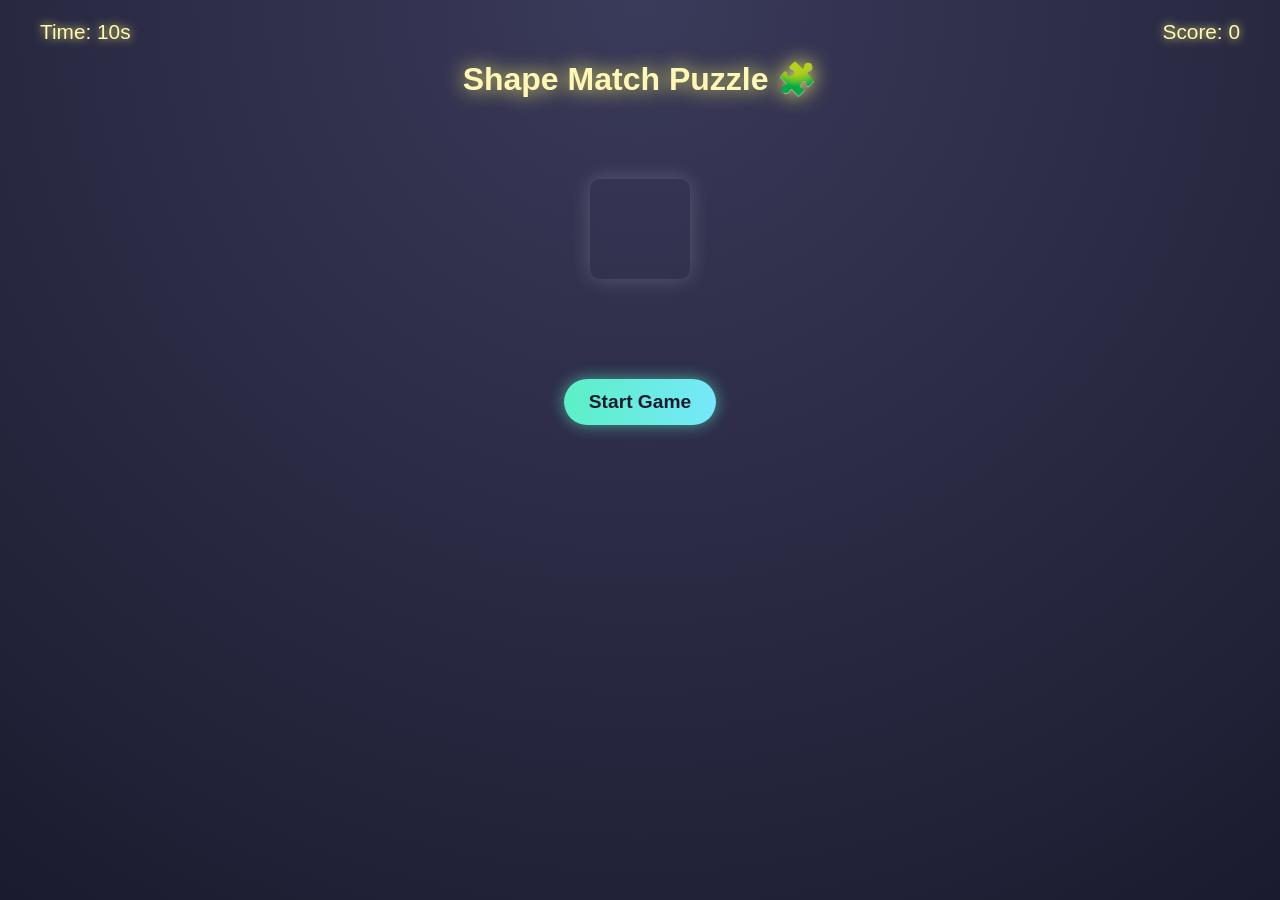
<file: mp2_web/static/games/puzzle_game.html>
<!DOCTYPE html>
<html lang="en">
<head>
<meta charset="UTF-8" />
<meta name="viewport" content="width=device-width, initial-scale=1.0" />
<title>Shape Match Puzzle</title>
<style>
  body {
    margin: 0;
    font-family: "Poppins", sans-serif;
    display: flex;
    flex-direction: column;
    align-items: center;
    background: radial-gradient(circle at top, #3a3a5a, #1b1b2f);
    color: #fff;
    height: 100vh;
    overflow: hidden;
  }

  h1 {
    margin-top: 60px;
    font-size: 2em;
    color: #fff7b5;
    text-shadow: 0 0 20px #fff96a;
    display: flex;
    align-items: center;
    gap: 10px;
  }

  #score, #timer {
    position: absolute;
    top: 20px;
    font-size: 1.3em;
    color: #fff7b5;
    text-shadow: 0 0 10px #fff96a;
  }

  #score { right: 40px; }
  #timer { left: 40px; }

  #targetShape {
    width: 100px;
    height: 100px;
    margin: 60px;
    border-radius: 10px;
    transition: 0.3s;
    box-shadow: 0 0 20px rgba(255, 255, 255, 0.2);
  }

  #options {
    display: flex;
    gap: 40px;
  }

  .shape {
    width: 90px;
    height: 90px;
    border-radius: 10px;
    cursor: pointer;
    transition: 0.2s;
  }

  .shape:hover {
    transform: scale(1.1);
    box-shadow: 0 0 20px rgba(255, 255, 255, 0.3);
  }

  #startBtn {
    margin-top: 40px;
    padding: 12px 25px;
    font-size: 1.2em;
    border: none;
    border-radius: 30px;
    background: linear-gradient(90deg, #5cf0c6, #76e8fa);
    color: #1b1b2f;
    font-weight: 600;
    cursor: pointer;
    box-shadow: 0 0 15px rgba(92, 240, 198, 0.6);
    transition: 0.3s;
  }

  #startBtn:hover { transform: scale(1.05); }
</style>
</head>
<body>
<h1>Shape Match Puzzle 🧩</h1>
<div id="score">Score: 0</div>
<div id="timer">Time: 10s</div>
<div id="targetShape"></div>
<div id="options"></div>
<button id="startBtn">Start Game</button>

<script>
const target = document.getElementById("targetShape");
const options = document.getElementById("options");
const startBtn = document.getElementById("startBtn");
const scoreText = document.getElementById("score");
const timerText = document.getElementById("timer");
let score = 0;
let roundTimer;

const shapes = [
  { shape: "square", color: "#55aaff" },
  { shape: "circle", color: "#ff8fa3" },
  { shape: "triangle", color: "#ffe156" },
  { shape: "diamond", color: "#9d4edd" },
];

function createShapeDiv(shapeObj) {
  const div = document.createElement("div");
  div.classList.add("shape");
  div.dataset.shape = shapeObj.shape;
  div.style.backgroundColor = shapeObj.color;

  if (shapeObj.shape === "circle") div.style.borderRadius = "50%";
  if (shapeObj.shape === "triangle") {
    div.style.background = "none";
    div.style.width = "0";
    div.style.height = "0";
    div.style.borderLeft = "45px solid transparent";
    div.style.borderRight = "45px solid transparent";
    div.style.borderBottom = `90px solid ${shapeObj.color}`;
  }
  if (shapeObj.shape === "diamond") {
    div.style.transform = "rotate(45deg)";
    div.style.width = "70px";
    div.style.height = "70px";
    div.style.marginTop = "10px";
  }
  return div;
}

function startGame() {
  score = 0;
  scoreText.textContent = `Score: ${score}`;
  startBtn.style.display = "none";
  nextRound();
}

function nextRound() {
  clearInterval(roundTimer);
  options.innerHTML = "";
  const targetShape = shapes[Math.floor(Math.random() * shapes.length)];
  setTargetShape(targetShape);

  const shuffled = [...shapes].sort(() => 0.5 - Math.random());
  shuffled.forEach((s) => {
    const div = createShapeDiv(s);
    div.addEventListener("click", () => handleChoice(s, targetShape));
    options.appendChild(div);
  });

  startRoundTimer(10, targetShape); // 10-second timer
}

function setTargetShape(shapeObj) {
  target.style.background = shapeObj.color;
  target.style.borderRadius = shapeObj.shape === "circle" ? "50%" : "10px";
  target.style.transform = shapeObj.shape === "diamond" ? "rotate(45deg)" : "none";

  if (shapeObj.shape === "triangle") {
    target.style.background = "none";
    target.style.width = "0";
    target.style.height = "0";
    target.style.borderLeft = "50px solid transparent";
    target.style.borderRight = "50px solid transparent";
    target.style.borderBottom = `100px solid ${shapeObj.color}`;
  } else {
    target.style.border = "none";
    target.style.width = "100px";
    target.style.height = "100px";
    target.style.borderLeft = target.style.borderRight = target.style.borderBottom = "none";
  }
}

function handleChoice(selected, targetShape) {
  clearInterval(roundTimer);
  if (selected.shape === targetShape.shape) {
    score++;
    scoreText.textContent = `Score: ${score}`;
    setTimeout(nextRound, 500);
  } else {
    alert(`❌ Wrong! Final Score: ${score}`);
    startBtn.style.display = "block";
    target.style.background = "none";
    options.innerHTML = "";
  }
}

function startRoundTimer(seconds, targetShape) {
  let timeLeft = seconds;
  timerText.textContent = `Time: ${timeLeft}s`;

  roundTimer = setInterval(() => {
    timeLeft--;
    timerText.textContent = `Time: ${timeLeft}s`;
    if (timeLeft <= 0) {
      clearInterval(roundTimer);
      alert(`⏰ Time's up! Final Score: ${score}`);
      startBtn.style.display = "block";
      target.style.background = "none";
      options.innerHTML = "";
    }
  }, 1000);
}

startBtn.addEventListener("click", startGame);
</script>
</body>
</html>
</file>
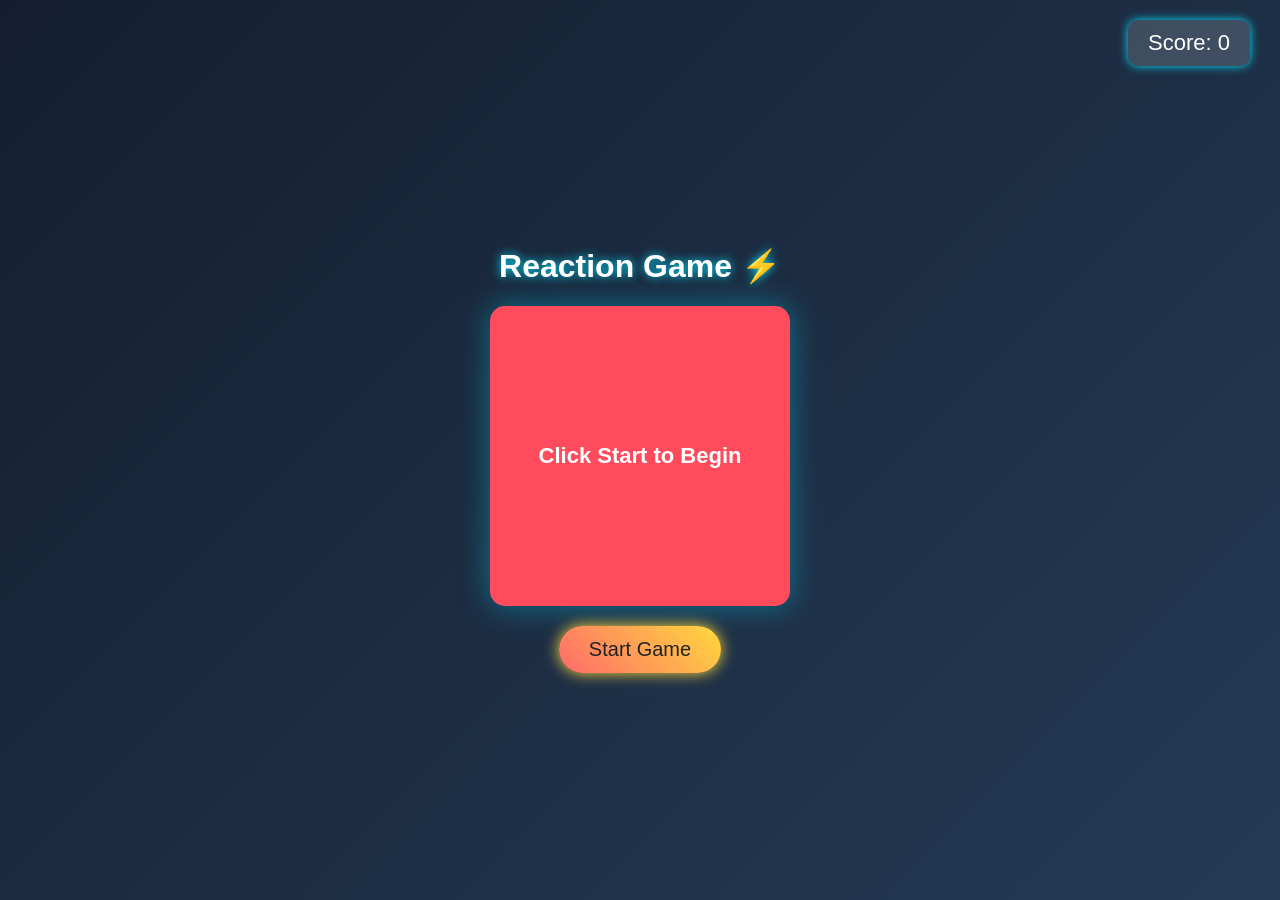
<file: mp2_web/static/games/reaction_game.html>
<!DOCTYPE html>
<html lang="en">
<head>
  <meta charset="UTF-8">
  <meta name="viewport" content="width=device-width, initial-scale=1.0">
  <title>Reaction Game ⚡</title>
  <style>
    body {
      margin: 0;
      height: 100vh;
      display: flex;
      flex-direction: column;
      align-items: center;
      justify-content: center;
      background: linear-gradient(135deg, #141e30, #243b55);
      font-family: 'Poppins', sans-serif;
      color: #fff;
      text-align: center;
      overflow: hidden;
    }

    h1 {
      font-size: 32px;
      margin-top: 20px;
      text-shadow: 0 0 10px #00e0ff;
    }

    #score {
      position: absolute;
      top: 20px;
      right: 30px;
      font-size: 22px;
      background: rgba(255, 255, 255, 0.15);
      padding: 10px 20px;
      border-radius: 10px;
      box-shadow: 0 0 10px #00e0ff;
    }

    #gameBox {
      width: 300px;
      height: 300px;
      background: #ff4b5c;
      border-radius: 15px;
      box-shadow: 0 0 30px rgba(0, 224, 255, 0.4);
      display: flex;
      align-items: center;
      justify-content: center;
      font-size: 22px;
      font-weight: 600;
      cursor: pointer;
      transition: background 0.3s, box-shadow 0.3s;
      user-select: none;
    }

    #gameBox.ready {
      background: #00c853;
      box-shadow: 0 0 25px #00ff99;
    }

    #startBtn {
      margin-top: 20px;
      background: linear-gradient(45deg, #ff6b6b, #ffd93d);
      color: #222;
      border: none;
      font-size: 20px;
      padding: 12px 30px;
      border-radius: 30px;
      cursor: pointer;
      box-shadow: 0 0 15px #ffd93d;
      transition: 0.3s;
    }

    #startBtn:hover {
      transform: scale(1.1);
      box-shadow: 0 0 25px #ff6b6b;
    }

    #result {
      margin-top: 25px;
      font-size: 24px;
      display: none;
      color: #ffd93d;
      text-shadow: 0 0 10px #ffd93d;
    }
  </style>
</head>
<body>
  <h1>Reaction Game ⚡</h1>
  <div id="score">Score: 0</div>
  <div id="gameBox">Click Start to Begin</div>
  <button id="startBtn">Start Game</button>
  <div id="result"></div>

  <script>
    const gameBox = document.getElementById('gameBox');
    const startBtn = document.getElementById('startBtn');
    const result = document.getElementById('result');
    const scoreDisplay = document.getElementById('score');
    let startTime, endTime;
    let waiting = false;
    let score = 0;
    let timeout;

    function startGame() {
      result.style.display = 'none';
      scoreDisplay.textContent = 'Score: ' + score;
      startBtn.style.display = 'none';
      gameBox.textContent = 'Wait for Green...';
      gameBox.style.background = '#ff4b5c';
      gameBox.classList.remove('ready');
      waiting = true;

      const delay = 1000 + Math.random() * 4000; // random 1–5 seconds
      timeout = setTimeout(() => {
        gameBox.classList.add('ready');
        gameBox.textContent = 'CLICK NOW!';
        startTime = new Date().getTime();
      }, delay);
    }

    gameBox.addEventListener('click', () => {
      if (!waiting) return;

      if (!gameBox.classList.contains('ready')) {
        // clicked too early
        clearTimeout(timeout);
        waiting = false;
        gameBox.textContent = 'Too Soon! 😅';
        endRound(false);
      } else {
        // valid click
        endTime = new Date().getTime();
        const reaction = endTime - startTime;
        score += Math.max(0, (1000 - Math.min(reaction, 1000)) / 10);
        gameBox.textContent = `Your Time: ${reaction} ms`;
        waiting = false;
        endRound(true, reaction);
      }
    });

    function endRound(success, reaction = 0) {
      clearTimeout(timeout);
      gameBox.classList.remove('ready');
      scoreDisplay.textContent = 'Score: ' + Math.round(score);

      setTimeout(() => {
        result.style.display = 'block';
        result.textContent = success
          ? `⚡ Great! Reaction Time: ${reaction} ms`
          : `😅 Oops! You clicked too early!`;
        startBtn.textContent = 'Play Again';
        startBtn.style.display = 'block';
        gameBox.textContent = 'Click Start to Play Again';
      }, 1000);
    }

    startBtn.addEventListener('click', startGame);
  </script>
</body>
</html>
</file>
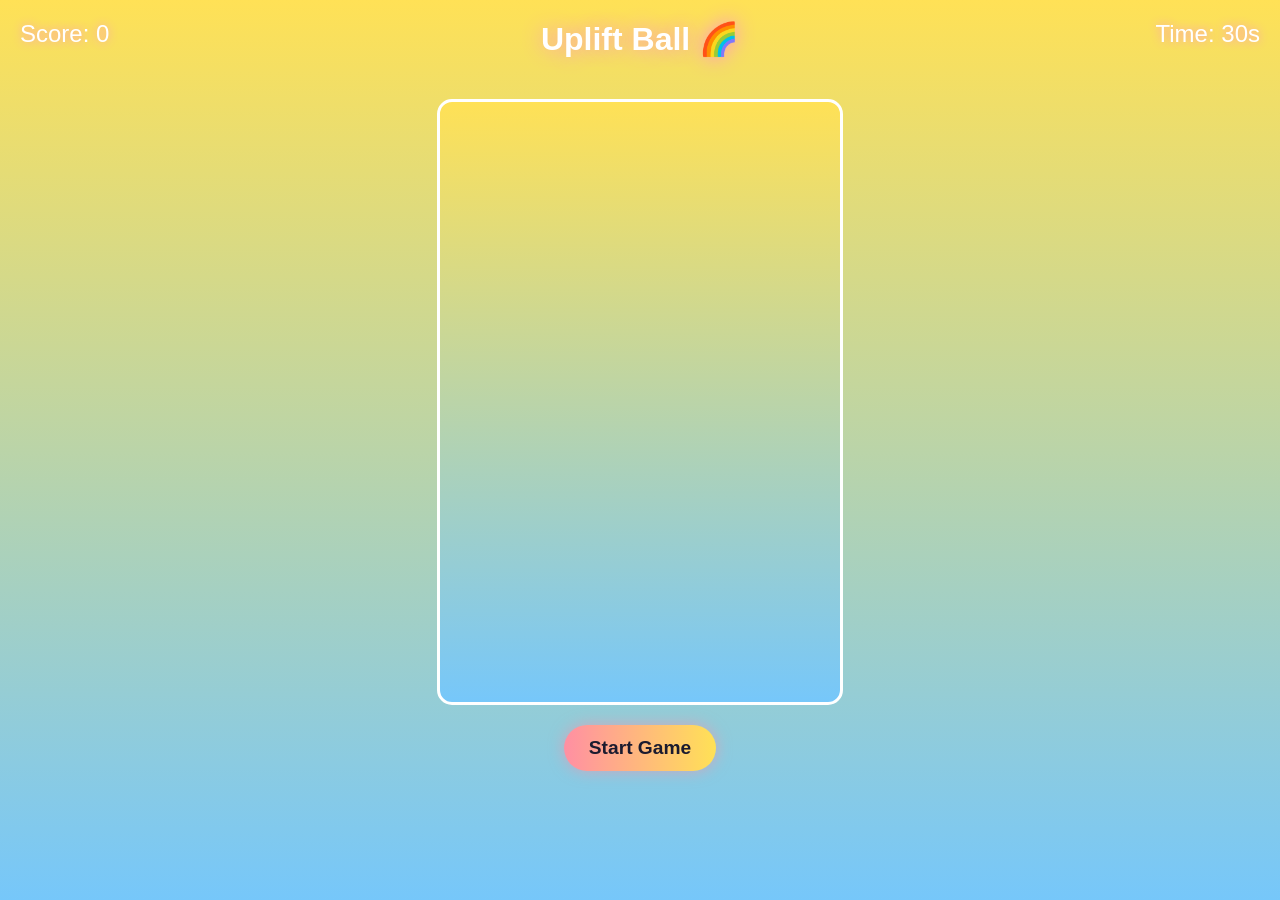
<file: mp2_web/static/games/uplift_jump.html>
<!DOCTYPE html>
<html lang="en">
<head>
<meta charset="UTF-8">
<meta name="viewport" content="width=device-width, initial-scale=1.0">
<title>Uplift Ball 🌈</title>
<style>
  body {
    margin: 0;
    font-family: "Poppins", sans-serif;
    display: flex;
    flex-direction: column;
    align-items: center;
    background: linear-gradient(to top, #76c7fa, #ffe156);
    height: 100vh;
    overflow: hidden;
  }

  h1 {
    margin-top: 20px;
    font-size: 2em;
    color: #fff;
    text-shadow: 0 0 20px #ff96c7;
  }

  #score, #timer {
    position: absolute;
    top: 20px;
    font-size: 1.5em;
    color: #fff;
    text-shadow: 0 0 10px #ff96c7;
  }
  #score { left: 20px; }
  #timer { right: 20px; }

  #gameContainer {
    position: relative;
    width: 400px;
    height: 600px;
    border: 3px solid #fff;
    border-radius: 15px;
    overflow: hidden;
    background: linear-gradient(to top, #76c7fa, #ffe156);
    margin-top: 20px;
  }

  #ball {
    position: absolute;
    width: 40px;
    height: 40px;
    border-radius: 50%;
    background: radial-gradient(circle at top left, #ff8fa3, #ffe156);
    box-shadow: 0 0 15px #fff96a, 0 0 30px #ff8fa3;
  }

  .star {
    position: absolute;
    width: 30px;
    height: 30px;
    background: yellow;
    clip-path: polygon(
      50% 0%, 61% 35%, 98% 35%, 68% 57%,
      79% 91%, 50% 70%, 21% 91%, 32% 57%,
      2% 35%, 39% 35%
    );
  }

  #startBtn {
    margin-top: 20px;
    padding: 12px 25px;
    font-size: 1.2em;
    border: none;
    border-radius: 30px;
    background: linear-gradient(90deg, #ff8fa3, #ffe156);
    color: #1b1b2f;
    font-weight: 600;
    cursor: pointer;
    box-shadow: 0 0 15px rgba(255, 143, 163, 0.6);
    transition: 0.3s;
  }

  #startBtn:hover { transform: scale(1.05); }
</style>
</head>
<body>

<h1>Uplift Ball 🌈</h1>
<div id="score">Score: 0</div>
<div id="timer">Time: 30s</div>
<div id="gameContainer"></div>
<button id="startBtn">Start Game</button>

<script>
const gameContainer = document.getElementById("gameContainer");
const startBtn = document.getElementById("startBtn");
const scoreText = document.getElementById("score");
const timerText = document.getElementById("timer");

let ball, ballX = 180, ballY = 500;
let velocity = 0, gravity = 0.8;
let stars = [];
let score = 0;
let timeLeft = 30;
let gameInterval, starInterval;

// Movement flags
let moveLeft = false;
let moveRight = false;

// Create ball
function createBall() {
  ball = document.createElement("div");
  ball.id = "ball";
  ball.style.left = ballX + "px";
  ball.style.top = ballY + "px";
  gameContainer.appendChild(ball);
}

// Create a star at random position
function createStar() {
  const star = document.createElement("div");
  star.classList.add("star");
  star.style.left = Math.random() * 370 + "px";
  star.style.top = Math.random() * 400 + "px";
  gameContainer.appendChild(star);
  stars.push(star);
}

// Handle jump on click
gameContainer.addEventListener("click", () => {
  velocity = -12;
});

// Handle left/right movement
document.addEventListener("keydown", (e) => {
  if(e.key === "ArrowLeft" || e.key === "a") moveLeft = true;
  if(e.key === "ArrowRight" || e.key === "d") moveRight = true;
});
document.addEventListener("keyup", (e) => {
  if(e.key === "ArrowLeft" || e.key === "a") moveLeft = false;
  if(e.key === "ArrowRight" || e.key === "d") moveRight = false;
});

// Start Game
function startGame() {
  startBtn.style.display = "none";
  gameContainer.innerHTML = "";
  stars = [];
  score = 0;
  ballX = 180;
  ballY = 500;
  velocity = 0;
  timeLeft = 30;
  scoreText.textContent = `Score: ${score}`;
  timerText.textContent = `Time: ${timeLeft}s`;

  createBall();

  // Spawn stars every 1.5 seconds
  starInterval = setInterval(createStar, 1500);

  // Game loop
  gameInterval = setInterval(() => {
    // Move ball left/right
    if(moveLeft) ballX -= 5;
    if(moveRight) ballX += 5;
    if(ballX < 0) ballX = 0;
    if(ballX > 360) ballX = 360;

    // Update ball vertical position
    velocity += gravity;
    ballY += velocity;
    if(ballY > 560) ballY = 560;
    if(ballY < 0) ballY = 0;

    ball.style.left = ballX + "px";
    ball.style.top = ballY + "px";

    // Check collision with stars
    stars.forEach((star, index) => {
      const starRect = star.getBoundingClientRect();
      const ballRect = ball.getBoundingClientRect();
      if(!(ballRect.right < starRect.left || ballRect.left > starRect.right || ballRect.bottom < starRect.top || ballRect.top > starRect.bottom)){
        score++;
        scoreText.textContent = `Score: ${score}`;
        star.remove();
        stars.splice(index,1);
      }
    });

    // Timer
    timeLeft -= 0.02;
    timerText.textContent = `Time: ${Math.ceil(timeLeft)}s`;
    if(timeLeft <= 0){
      clearInterval(gameInterval);
      clearInterval(starInterval);
      alert(`🎉 Time's up! Final Score: ${score}`);
      startBtn.style.display = "block";
    }
  }, 20);
}

startBtn.addEventListener("click", startGame);
</script>

</body>
</html>
</file>
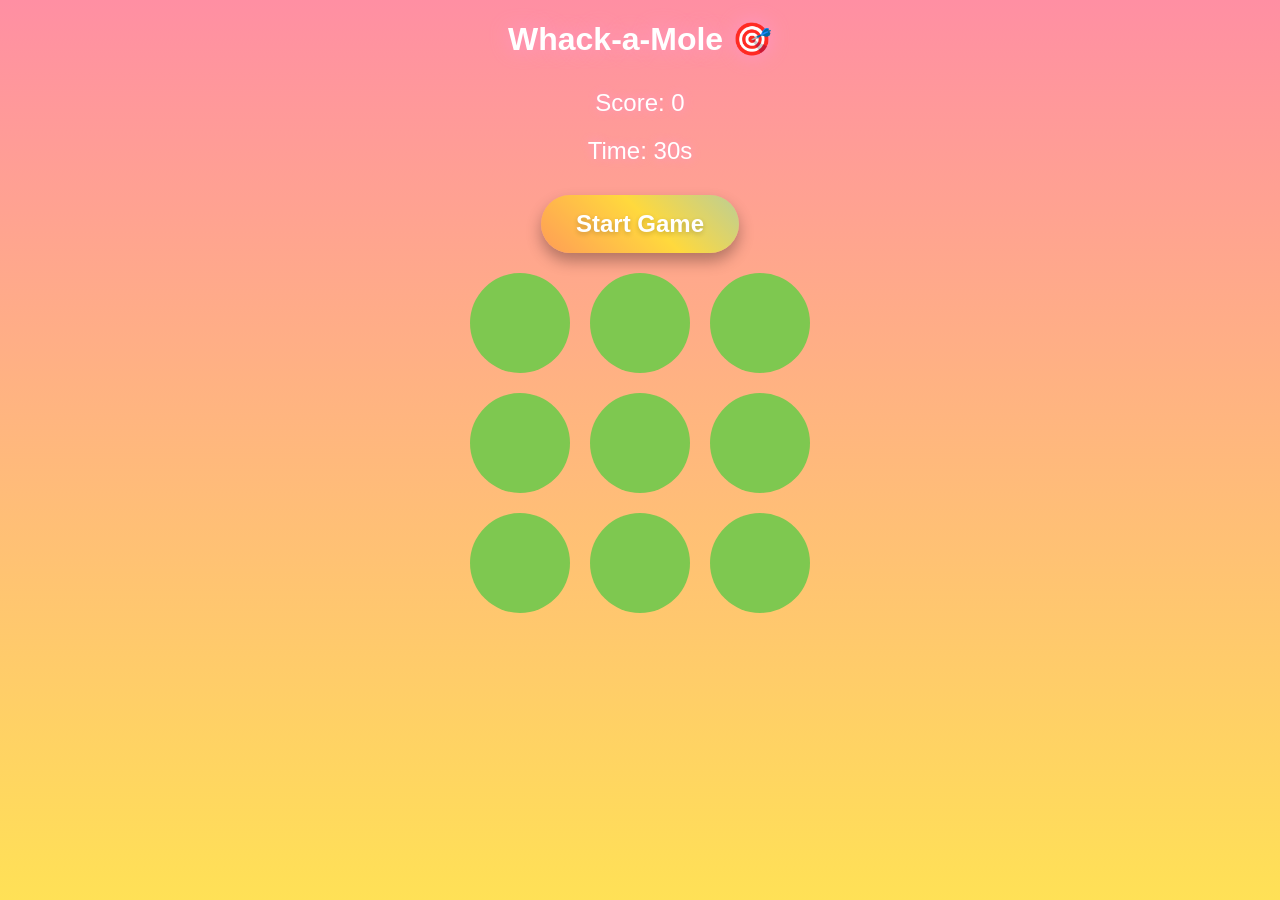
<file: mp2_web/static/games/whack_mole.html>
<!DOCTYPE html>
<html lang="en">
<head>
<meta charset="UTF-8">
<meta name="viewport" content="width=device-width, initial-scale=1.0">
<title>Whack-a-Mole 🎯</title>
<style>
  body {
    margin: 0;
    font-family: "Poppins", sans-serif;
    display: flex;
    flex-direction: column;
    align-items: center;
    background: linear-gradient(to top, #ffe156, #ff8fa3);
    height: 100vh;
  }

  h1 {
    margin-top: 20px;
    font-size: 2em;
    color: #fff;
    text-shadow: 0 0 20px #ff96c7;
  }

  #score, #timer {
    font-size: 1.5em;
    color: #fff;
    text-shadow: 0 0 10px #ff96c7;
    margin: 10px;
  }

  #gameContainer {
    display: grid;
    grid-template-columns: repeat(3, 100px);
    grid-gap: 20px;
    margin-top: 20px;
  }

  .hole {
    width: 100px;
    height: 100px;
    background: #7ec850;
    border-radius: 50%;
    display: flex;
    align-items: center;
    justify-content: center;
    cursor: pointer;
    position: relative;
  }

  .mole {
    width: 80px;
    height: 80px;
    background: brown;
    border-radius: 50%;
    position: absolute;
    top: 10px;
    transition: top 0.2s;
    display: none;
    font-size: 2em;
    text-align: center;
    line-height: 80px;
  }

  #startBtn {
    margin-top: 20px;
    padding: 15px 35px;
    font-size: 1.5em;
    font-weight: 700;
    border: none;
    border-radius: 50px;
    background: linear-gradient(45deg, #ff6b6b, #ffd93d, #6bc1ff, #ff6b6b);
    background-size: 300% 300%;
    color: #fff;
    cursor: pointer;
    box-shadow: 0 8px 15px rgba(0,0,0,0.3);
    transition: 0.3s;
    text-shadow: 0 2px 5px rgba(0,0,0,0.2);
    animation: gradientAnimation 5s ease infinite;
  }

  #startBtn:hover {
    transform: scale(1.1);
    box-shadow: 0 12px 20px rgba(0,0,0,0.4);
  }

  @keyframes gradientAnimation {
    0% { background-position: 0% 50%; }
    50% { background-position: 100% 50%; }
    100% { background-position: 0% 50%; }
  }
</style>
</head>
<body>

<h1>Whack-a-Mole 🎯</h1>
<div id="score">Score: 0</div>
<div id="timer">Time: 30s</div>
<button id="startBtn">Start Game</button>

<div id="gameContainer"></div>

<script>
const gameContainer = document.getElementById("gameContainer");
const startBtn = document.getElementById("startBtn");
const scoreText = document.getElementById("score");
const timerText = document.getElementById("timer");

let holes = [];
let score = 0;
let timeLeft = 30;
let gameInterval, moleInterval;

// Create holes
for(let i=0; i<9; i++){
  const hole = document.createElement("div");
  hole.classList.add("hole");
  const mole = document.createElement("div");
  mole.classList.add("mole");
  mole.textContent = "🐹";
  hole.appendChild(mole);
  gameContainer.appendChild(hole);
  holes.push(mole);

  // Click mole
  hole.addEventListener("click", () => {
    if(mole.style.display === "block"){
      score++;
      scoreText.textContent = `Score: ${score}`;
      mole.style.display = "none";
    }
  });
}

function startGame(){
  startBtn.style.display = "none";
  score = 0;
  timeLeft = 30;
  scoreText.textContent = `Score: ${score}`;
  timerText.textContent = `Time: ${timeLeft}s`;

  // Show mole randomly
  moleInterval = setInterval(() => {
    holes.forEach(mole => mole.style.display = "none"); // hide all
    const randomIndex = Math.floor(Math.random() * holes.length);
    holes[randomIndex].style.display = "block";
  }, 800); // mole pops every 0.8s

  // Timer
  gameInterval = setInterval(() => {
    timeLeft--;
    timerText.textContent = `Time: ${timeLeft}s`;
    if(timeLeft <= 0){
      clearInterval(gameInterval);
      clearInterval(moleInterval);
      holes.forEach(mole => mole.style.display = "none");
      alert(`🎉 Time's up! Final Score: ${score}`);
      startBtn.style.display = "block";
    }
  }, 1000);
}

startBtn.addEventListener("click", startGame);
</script>

</body>
</html>
</file>
